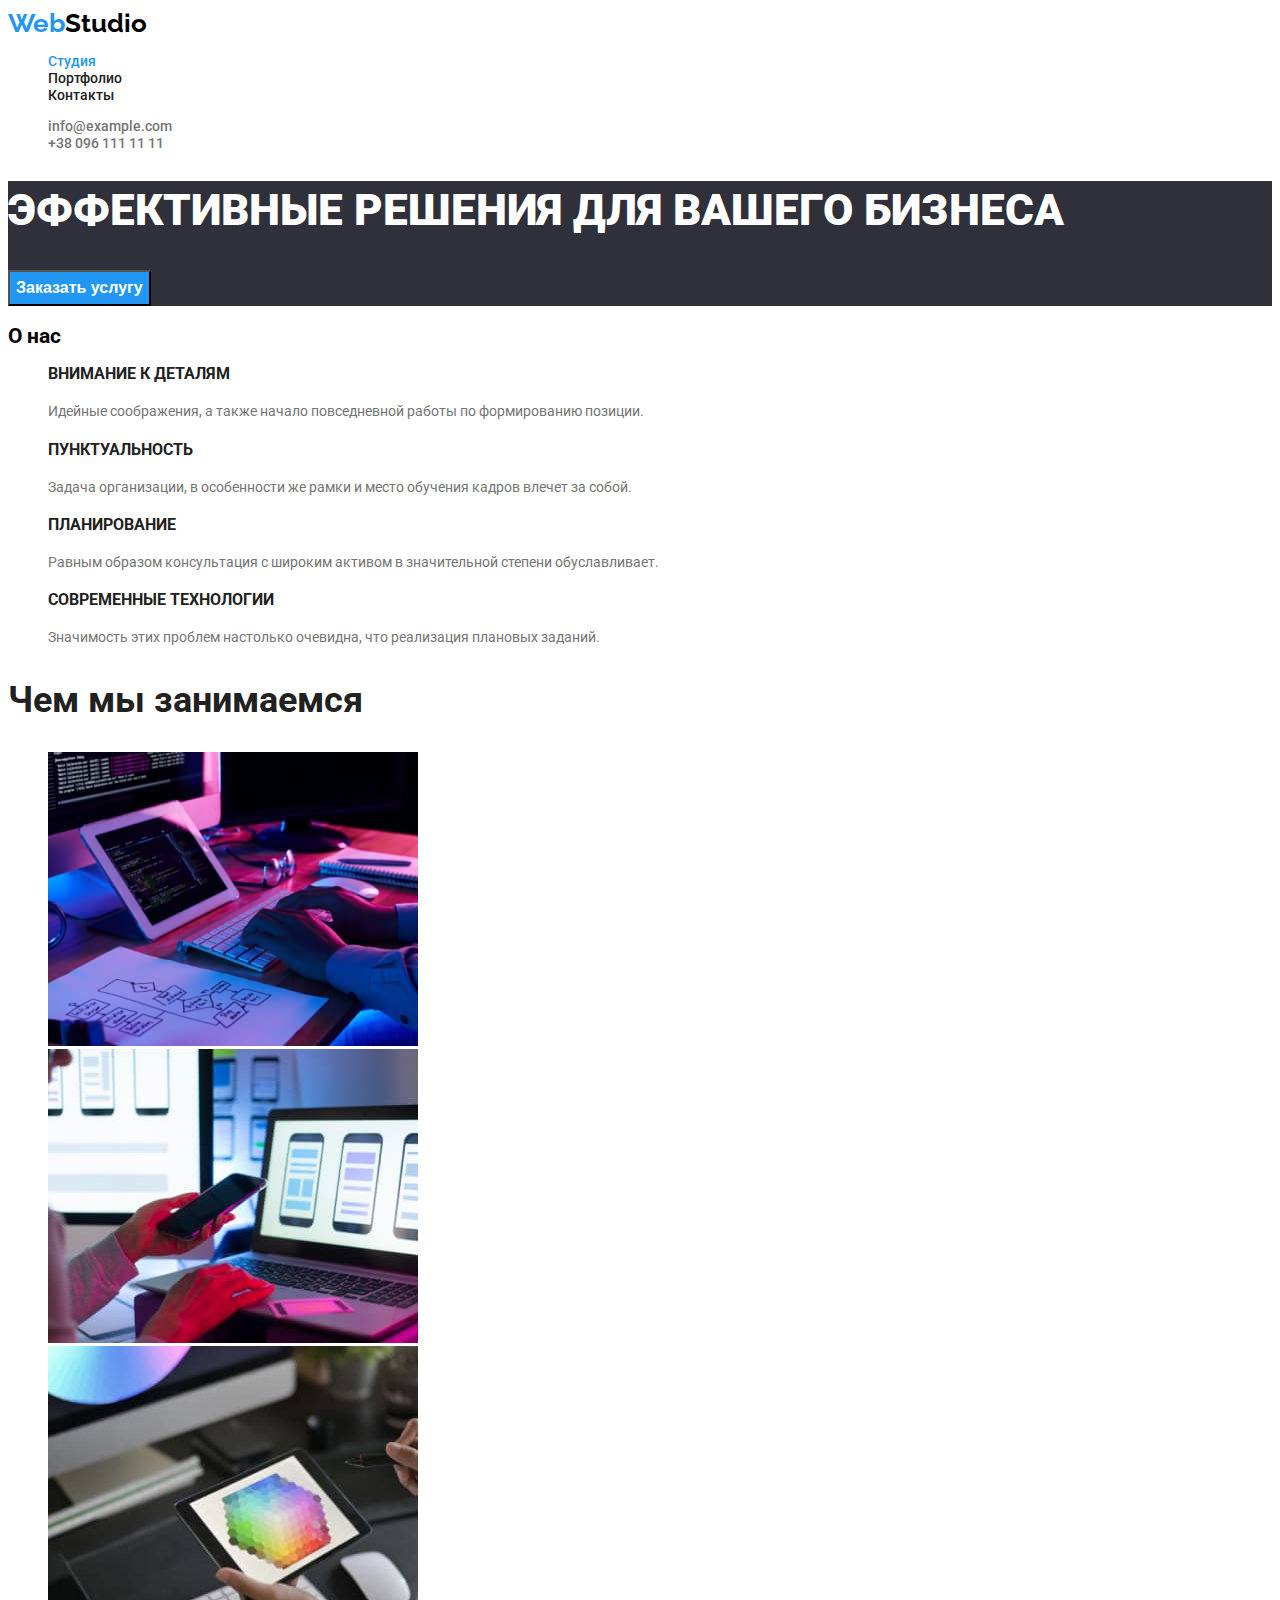
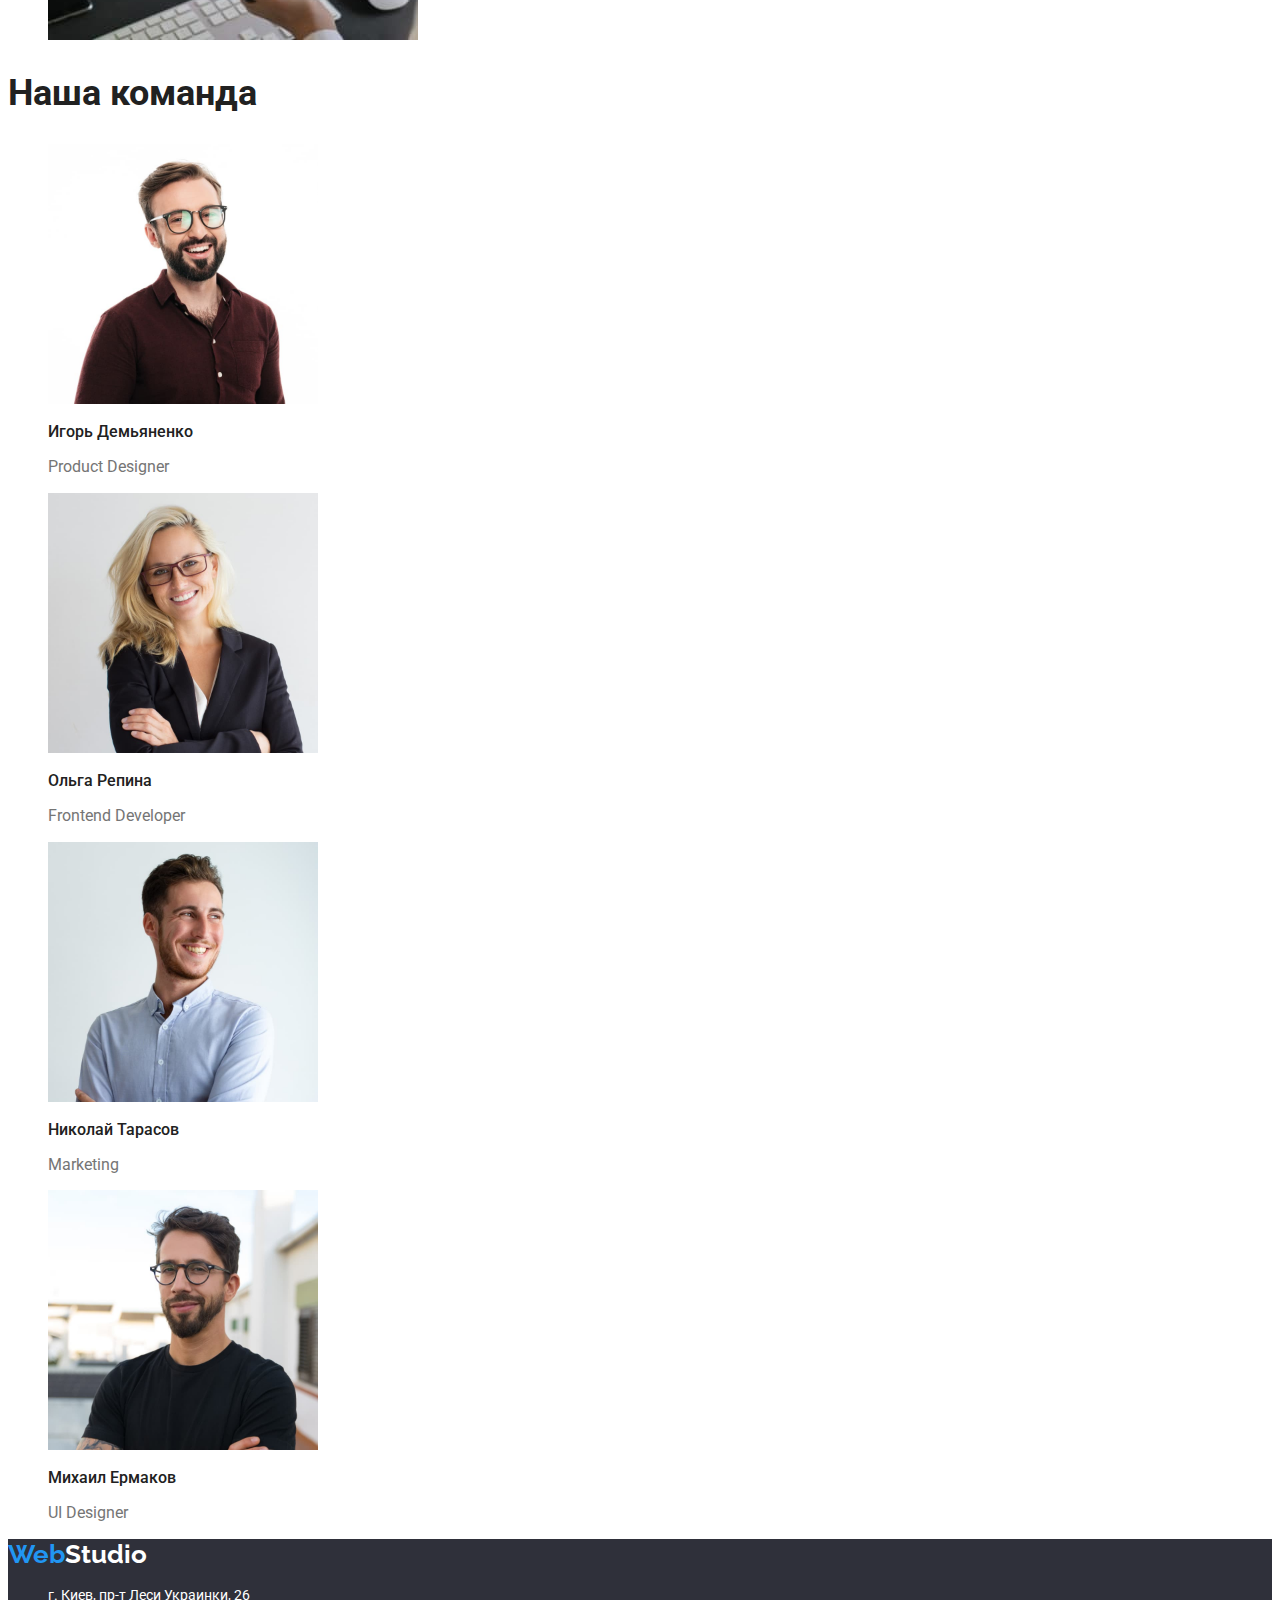
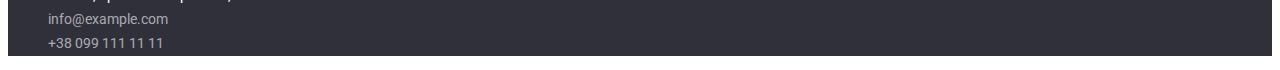
<file: index.html>
<!DOCTYPE html>
<html lang="ru">
  <head>
    <meta charset="UTF-8" />
    <meta http-equiv="X-UA-Compatible" content="IE=edge" />
    <meta name="viewport" content="width=device-width, initial-scale=1.0" />
    <link
      href="https://fonts.googleapis.com/css2?family=Raleway:ital,wght@0,700;1,700&family=Roboto:ital,wght@0,400;0,500;0,700;0,900;1,400;1,500;1,700;1,900&display=swap"
      rel="stylesheet"
    />
    <title>Студія</title>
    <link rel="stylesheet" href="css/styles.css" />
  </head>
  <body>
    <header>
      <nav>
        <a href="#" class="logo"><span class="blueWorld">Web</span><span>Studio</span></a>
        <ul>
          <li>
            <a class="current" href="./index.html">Студия</a>
          </li>
          <li>
            <a href="./portfolio.html">Портфолио</a>
          </li>
          <li>
            <a href="#">Контакты</a>
          </li>
        </ul>
      </nav>
      <ul>
        <li>
          <a href="mailto:info@example.com">info@example.com</a>
        </li>
        <li>
          <a href="tel:+380991111111">+38 096 111 11 11</a>
        </li>
      </ul>
    </header>
    <main>
      <section class="banner">
        <h1>Эффективные решения для вашего бизнеса</h1>
        <button type="button" name="button">Заказать услугу</button>
      </section>
      <section class="aboutUs">
        <h2>О нас</h2>
        <ul>
          <li>
            <h3>Внимание к деталям</h3>
            <p>Идейные соображения, а также начало повседневной работы по формированию позиции.</p>
          </li>
          <li>
            <h3>Пунктуальность</h3>
            <p>
              Задача организации, в особенности же рамки и место обучения кадров влечет за собой.
            </p>
          </li>
          <li>
            <h3>Планирование</h3>
            <p>
              Равным образом консультация с широким активом в значительной степени обуславливает.
            </p>
          </li>
          <li>
            <h3>Современные технологии</h3>
            <p>Значимость этих проблем настолько очевидна, что реализация плановых заданий.</p>
          </li>
        </ul>
      </section>
      <section class="whatWeDo">
        <h2>Чем мы занимаемся</h2>
        <ul>
          <li>
            <img src="./images/img_keyboard.jpg" alt="keyboard" width="370" />
          </li>
          <li>
            <img src="./images/img_phone.jpg" alt="phone" width="370" />
          </li>
          <li>
            <img src="./images/img_tablet.jpg" alt="tablet" width="370" />
          </li>
        </ul>
      </section>
      <section class="team">
        <h2>Наша команда</h2>
        <ul>
          <li>
            <img src="./images/img_product.jpg" alt="product designer" width="270" />
            <h3>Игорь Демьяненко</h3>
            <p>Product Designer</p>
          </li>
          <li>
            <img src="./images/img_frontend.jpg" alt="frontend developer" width="270" />
            <h3>Ольга Репина</h3>
            <p>Frontend Developer</p>
          </li>
          <li>
            <img src="./images/img_marketing.jpg" alt="marketing" width="270" />
            <h3>Николай Тарасов</h3>
            <p>Marketing</p>
          </li>
          <li>
            <img src="./images/img_designer.jpg" alt="UI designer" width="270" />
            <h3>Михаил Ермаков</h3>
            <p>UI Designer</p>
          </li>
        </ul>
      </section>
    </main>
    <footer>
      <a href="#"><span class="blueWorld">Web</span><span>Studio</span></a>
      <address>
        <ul>
          <li>
            <a class="street" href="#">г. Киев, пр-т Леси Украинки, 26</a>
          </li>
          <li>
            <a href="mailto:info@example.com">info@example.com</a>
          </li>
          <li>
            <a href="tel:+380991111111">+38 099 111 11 11</a>
          </li>
        </ul>
      </address>
    </footer>
  </body>
</html>
</file>
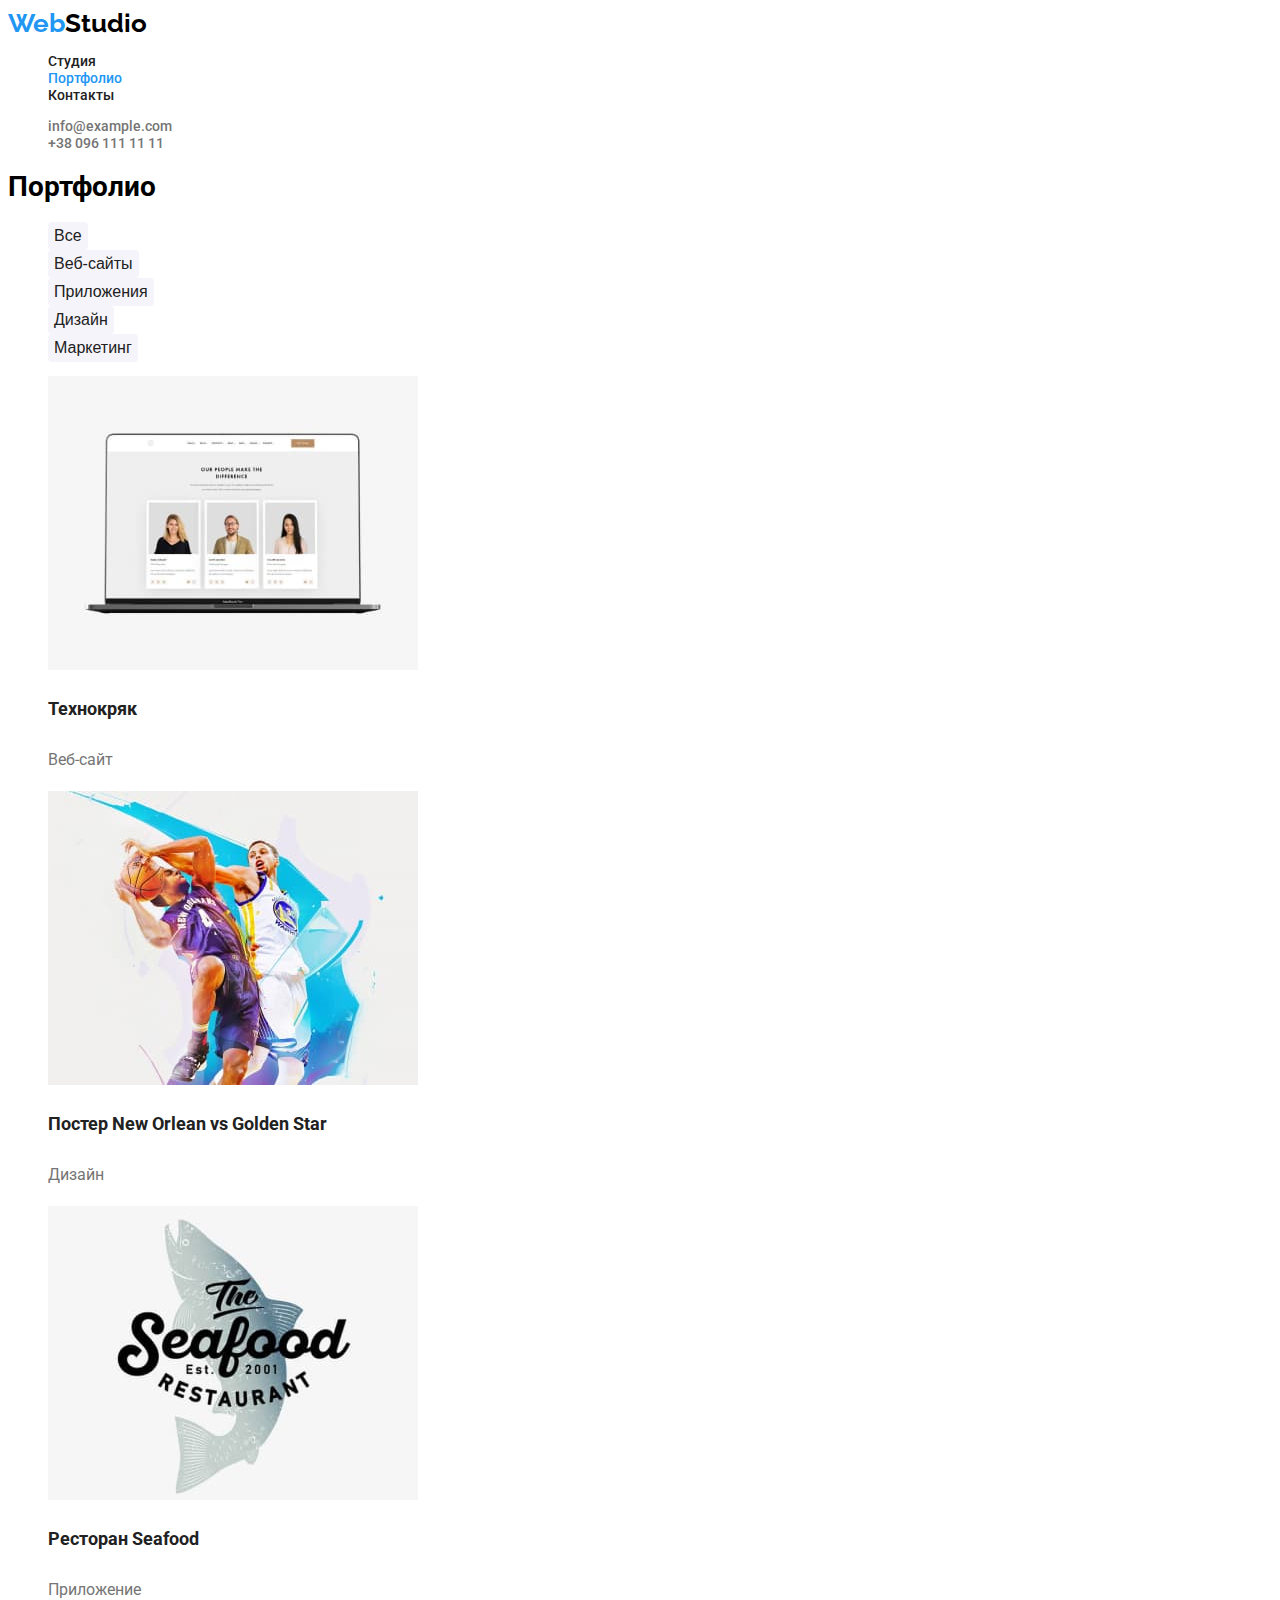
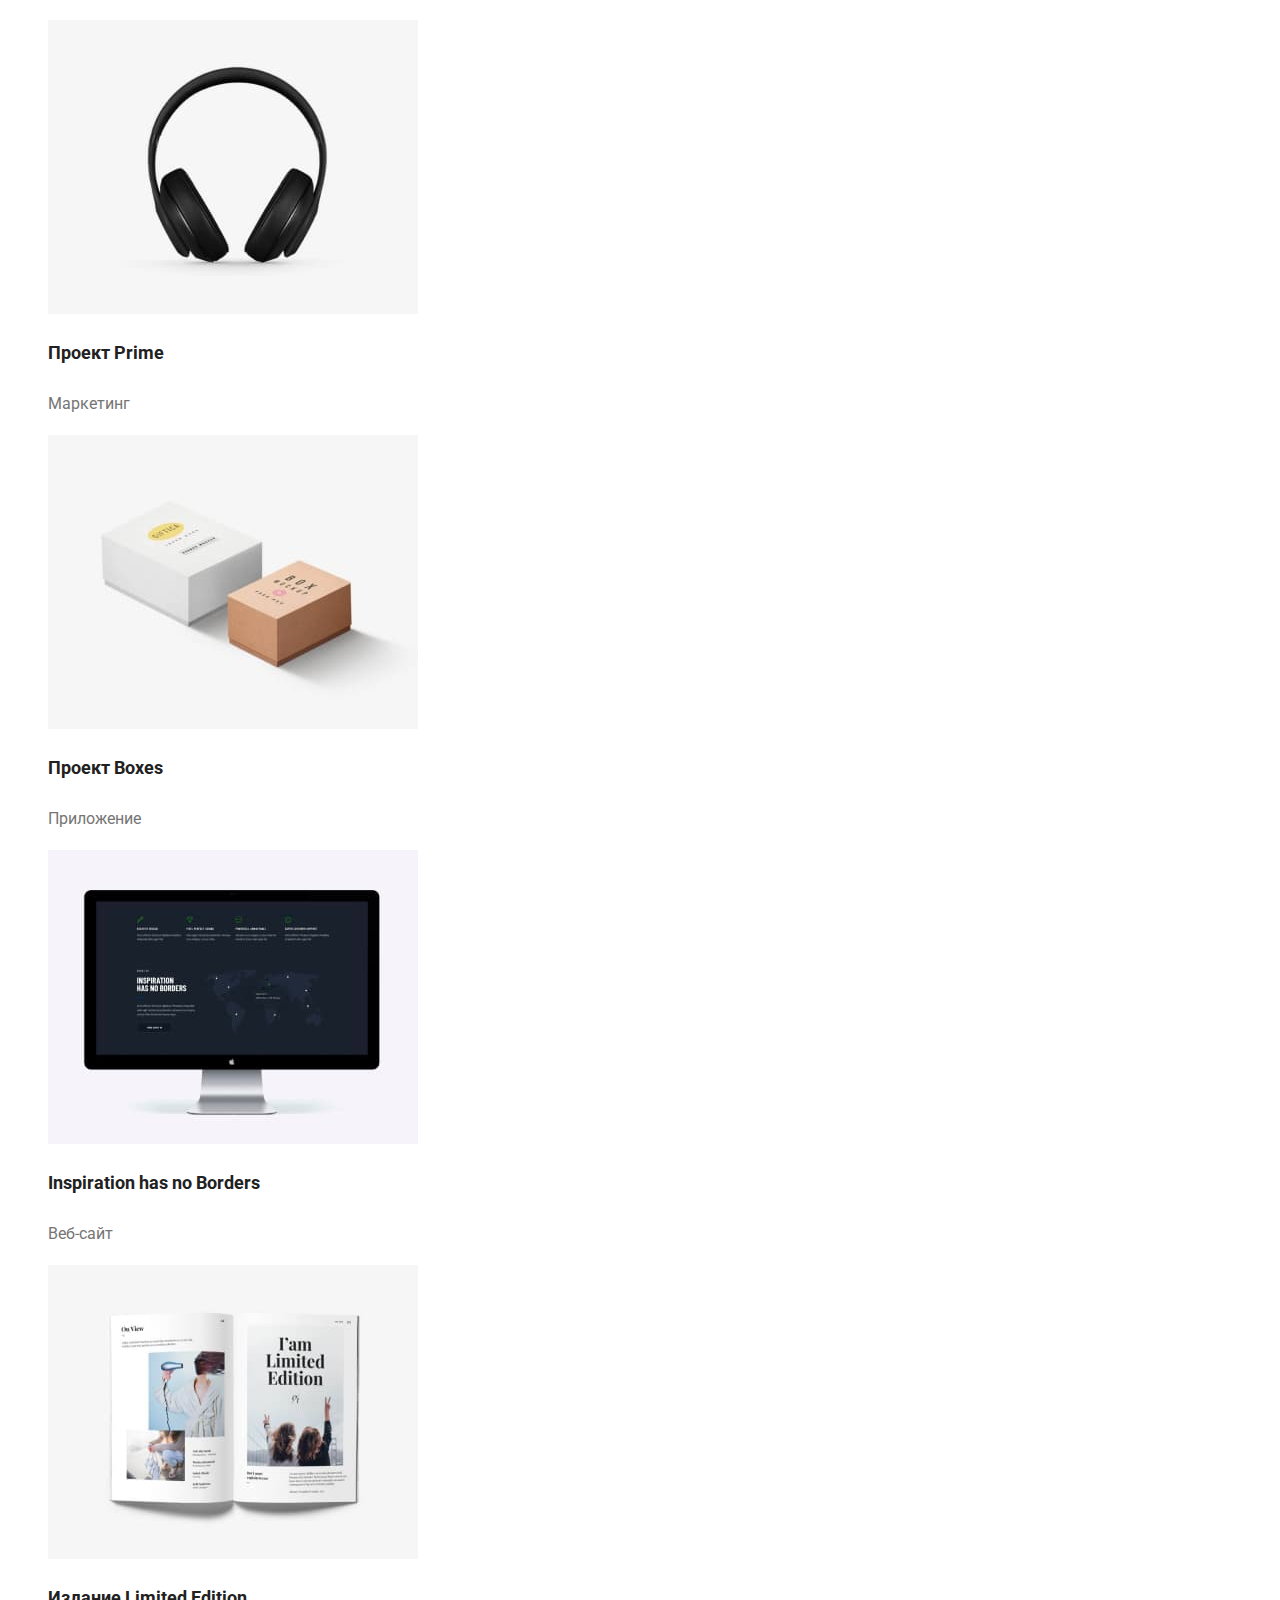
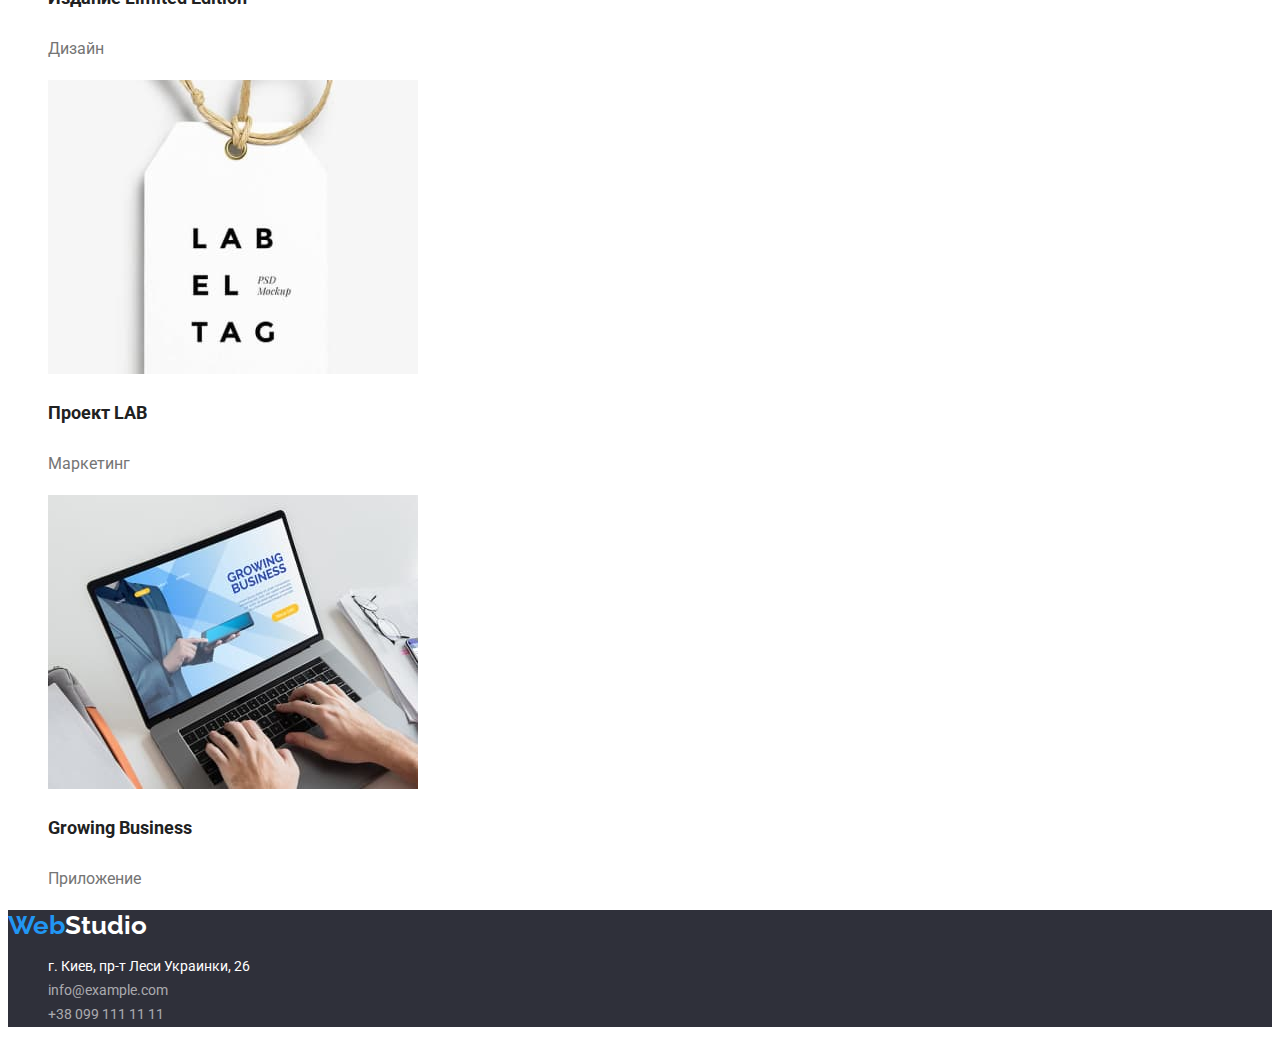
<file: portfolio.html>
<!DOCTYPE html>
<html lang="en">
  <head>
    <meta charset="UTF-8" />
    <meta http-equiv="X-UA-Compatible" content="IE=edge" />
    <meta name="viewport" content="width=device-width, initial-scale=1.0" />
    <link
      href="https://fonts.googleapis.com/css2?family=Raleway:ital,wght@0,700;1,700&family=Roboto:ital,wght@0,400;0,500;0,700;0,900;1,400;1,500;1,700;1,900&display=swap"
      rel="stylesheet"
    />
    <title>Портфоліо</title>
    <link rel="stylesheet" href="css/styles.css" />
  </head>
  <body>
    <header>
      <nav>
        <a href="#" class="logo"><span class="blueWorld">Web</span><span>Studio</span></a>
        <ul>
          <li>
            <a href="./index.html">Студия</a>
          </li>
          <li>
            <a class="current" href="./portfolio.html">Портфолио</a>
          </li>
          <li>
            <a href="#">Контакты</a>
          </li>
        </ul>
      </nav>
      <ul>
        <li>
          <a href="mailto:info@example.com">info@example.com</a>
        </li>
        <li>
          <a href="tel:+380991111111">+38 096 111 11 11</a>
        </li>
      </ul>
    </header>
    <main>
      <section class="menu">
        <h1>Портфолио</h1>
        <ul>
          <li>
            <button type="button" name="button">Все</button>
          </li>
          <li>
            <button type="button" name="button">Веб-сайты</button>
          </li>
          <li>
            <button type="button" name="button">Приложения</button>
          </li>
          <li>
            <button type="button" name="button">Дизайн</button>
          </li>
          <li>
            <button type="button" name="button">Маркетинг</button>
          </li>
        </ul>
        <ul class="ourProject">
          <li>
            <a href="#">
              <img
                src="./images/img_displayWithPictures.jpg"
                alt="displayWithPictures"
                width="370"
              />
              <h3>Технокряк</h3>
              <p>Веб-сайт</p>
            </a>
          </li>
          <li>
            <a href="#">
              <img src="./images/img_basketball.jpg" alt="basketball" width="370" />
              <h3>Постер New Orlean vs Golden Star</h3>
              <p>Дизайн</p>
            </a>
          </li>
          <li>
            <a href="#">
              <img src="./images/img_seafood.jpg" alt="seafood" width="370" />
              <h3>Ресторан Seafood</h3>
              <p>Приложение</p>
            </a>
          </li>
          <li>
            <a href="#">
              <img src="./images/img_headphone.jpg" alt="headphone" width="370" />
              <h3>Проект Prime</h3>
              <p>Маркетинг</p>
            </a>
          </li>
          <li>
            <a href="#">
              <img src="./images/img_boxes.jpg" alt="boxes" width="370" />
              <h3>Проект Boxes</h3>
              <p>Приложение</p>
            </a>
          </li>
          <li>
            <a href="#">
              <img src="./images/img_displayBlack.jpg" alt="displayBlack" width="370" />
              <h3>Inspiration has no Borders</h3>
              <p>Веб-сайт</p>
            </a>
          </li>
          <li>
            <a href="#">
              <img src="./images/img_book.jpg" alt="book" width="370" />
              <h3>Издание Limited Edition</h3>
              <p>Дизайн</p>
            </a>
          </li>
          <li>
            <a href="#">
              <img src="./images/img_letters.jpg" alt="letters" width="370" />
              <h3>Проект LAB</h3>
              <p>Маркетинг</p>
            </a>
          </li>
          <li>
            <a href="#">
              <img src="./images/img_laptop.jpg" alt="laptop" width="370" />
              <h3>Growing Business</h3>
              <p>Приложение</p>
            </a>
          </li>
        </ul>
      </section>
    </main>
    <footer>
      <a href="#"><span class="blueWorld">Web</span><span>Studio</span></a>
      <address>
        <ul>
          <li>
            <a class="street" href="#">г. Киев, пр-т Леси Украинки, 26</a>
          </li>
          <li>
            <a href="mailto:info@example.com">info@example.com</a>
          </li>
          <li>
            <a href="tel:+380991111111">+38 099 111 11 11</a>
          </li>
        </ul>
      </address>
    </footer>
  </body>
</html>
</file>
<file: css/styles.css>
:root {
    --title-color: #212121;
    --hover-color: #2196F3;
    --text-color: #757575;
    --font-text: 'Roboto';
    --font-style-text: normal;
    --font-style-headlines: normal;
    --color-button-address: #ffffff;
    --color-background: #2F303A;
}
body {
    font-family: var(--font-text);
    font-style: var(--font-style-text);
    font-size: 14px;
    font-weight: 400;
}
header {}
header nav {}
header nav a.logo {
    font-family: 'Raleway';
    font-style: normal;
    font-weight: 700;
    font-size: 26px;
    line-height: 1.19;
    color: #000000;
    text-decoration: none;
    }
header nav a.logo span.blueWorld {
    color: var(--hover-color);
    text-transform: capitalize;
}
header nav a.logo span.blueWorld span {
    text-transform: capitalize;
}
header nav ul {
    list-style: none;
}
header nav ul li {}
header nav ul li a {
    font-weight: 500;
    line-height: 1.14;
    color: var(--title-color);
    text-decoration: none;    
}
header nav ul li a.current {
    color: var(--hover-color);
}
header nav ul li a:hover,
header nav ul li a:focus {
   color: var(--hover-color);
   text-decoration: none;
}
header ul {
    list-style: none;
}
header ul li {}
header ul li a {  
    font-weight: 500;    
    line-height: 1.14;
    color: var(--text-color);
    text-decoration: none;
}
header ul li a:hover,
header ul li a:focus {
    color: var(--hover-color);
    text-decoration: none;
}
main {}
.banner {
    background-color: var(--color-background);
}
.banner h1 {    
    font-style: var(--font-style-headlines);
    font-weight: 900;
    font-size: 44px;
    line-height: 1.36;
    text-transform: uppercase;
    color: var(--color-button-address);
}
.banner button {
    background-color: var(--hover-color);  
    font-weight: 700;
    font-size: 16px;
    line-height: 1.87;
    color: var(--color-button-address);
    cursor: pointer;
}
.aboutUs {}
.aboutUs h2 {}
.aboutUs ul {
    list-style: none;
}
.aboutUs ul li {}
.aboutUs ul li h3 {    
    font-style: var(--font-style-headlines);
    font-weight: 700;
    line-height: 1.14;
    text-transform: uppercase;    
    color: var(--title-color);
}
.aboutUs ul li p { 
    line-height: 1.71;
    color: var(--text-color);
}
.whatWeDo {}
.whatWeDo h2 {
    font-style: var(--font-style-headlines);
    font-weight: 700;
    font-size: 36px;
    line-height: 1.16;
    color: var(--title-color);
}
.whatWeDo ul {
    list-style: none;
}
.whatWeDo ul li {}
.whatWeDo ul li img {}
.team {}
.team h2 {  
    font-style: var(--font-style-headlines);
    font-weight: 700;
    font-size: 36px;
    line-height: 1.16;
    color: var(--title-color);
}
.team ul {
    list-style: none;
}
.team ul li {}
.team ul li img {}
.team ul li h3 {   
    font-style: var(--font-style-headlines);
    font-weight: 500;
    font-size: 16px;
    line-height: 1.18;
    color: var(--title-color);
}
.team ul li p {     
    font-size: 16px;
    line-height: 1.18;
    color: var(--text-color);
}
footer {
    background-color: var(--color-background);
}
footer a {
    font-family: 'Raleway';
    font-style: normal;
    font-weight: 700;
    font-size: 26px;
    line-height: 1.19;
    color: var(--color-button-address);
    text-decoration: none;
}
footer a span.blueWorld {
    color: var(--hover-color);
}
footer a span.blueWorld span {
    text-transform: capitalize;
}
footer address {}
footer address ul {
    list-style: none;    
}
footer address ul li {    
}
footer address ul li a.street {
    font-family: var(--font-text);    
    line-height: 1.71;
    color: var(--color-button-address);
    text-decoration: none;
}
footer address ul li a {
    font-family: var(--font-text);   
    font-weight: 400;
    font-size: 14px;
    line-height: 1.71;
    color: rgba(255, 255, 255, 0.6);
    text-decoration: none;
}
footer address ul li a:hover, 
footer address ul li a:focus {
    color: var(--hover-color);
    text-decoration: none;
}
.menu {}
.menu h1 {}
.menu ul {
    list-style: none;
}
.menu ul li {}
.menu ul li button {   
    font-weight: 500;
    font-size: 16px;
    line-height: 1.62;
    color: var(--title-color);
    background-color: #F5F4FA;
    border: none;
    border-radius: 4px;
    cursor: pointer;
}
.menu ul li button:hover,
.menu ul li button:focus {
    background-color: var(--hover-color);
    color: var(--color-button-address);
}
.menu ul.ourProject {
    list-style: none;
}
.menu ul.ourProject li {}
.menu ul.ourProject li a {
    text-decoration: none;
}
.menu ul.ourProject li a img {}
.menu ul.ourProject li a h3 {
    font-style: var(--font-style-headlines);
    font-weight: 700;
    font-size: 18px;
    line-height: 2;
    color: var(--title-color);
    text-decoration: none;
}
.menu ul li a p {  
    font-size: 16px;
    line-height: 1.87;
    color: var(--text-color);
    text-decoration: none;
}
</file>
